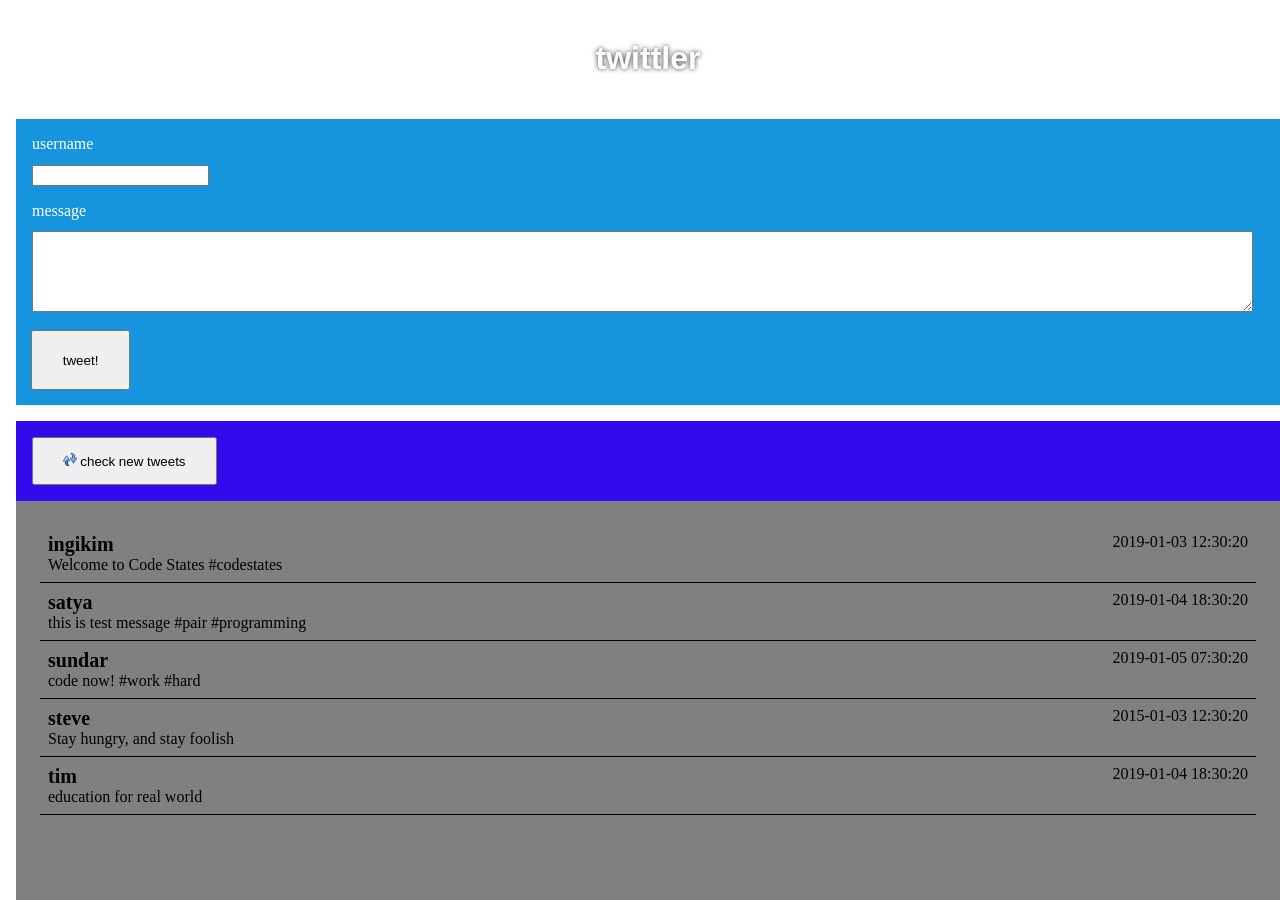
<file: interactive_pre_course/week3-2_build_web&app_with_DOM/tweet/index.html>
<!DOCTYPE html>
<html lang="en">

<head>
  <meta charset="utf-8" />
  <title>twittler</title>
  <meta name="viewport" content="width=device-width, initial-scale=1">
  <link rel="stylesheet" type="text/css" media="screen" href="main.css" />

</head>

<body>
  <div class="makeMargin" id="greeting">twittler</div>
  <section id="body">
    <div class="makeMargin" id="infobox">
      <div class="makeMargin">
        <div class="makeMarginBottom" >username</div>
        <input type="text" id="new_user">
      </div>
      <div class="makeMargin">
        <div class="makeMarginBottom" >message</div>
        <textarea cols="150" rows="5" id="new_tweet"></textarea>
      </div>
      <button class="makeMargin" id="submitButton">tweet!</button>
    </div>
  </section>
  <section class="makeMargin" id="footer">
    <div id="refreshZone">
      <div class="forCenter">
        <button id="refreshButton">
          <img class="refreshImage" src="./refresh.png" alt=".">
          check new tweets</button>
      </div>
    </div>
    <ul id="listZone">
    </ul>
  </section>
  <script src="script.js"></script>
</body>

</html>
</file>
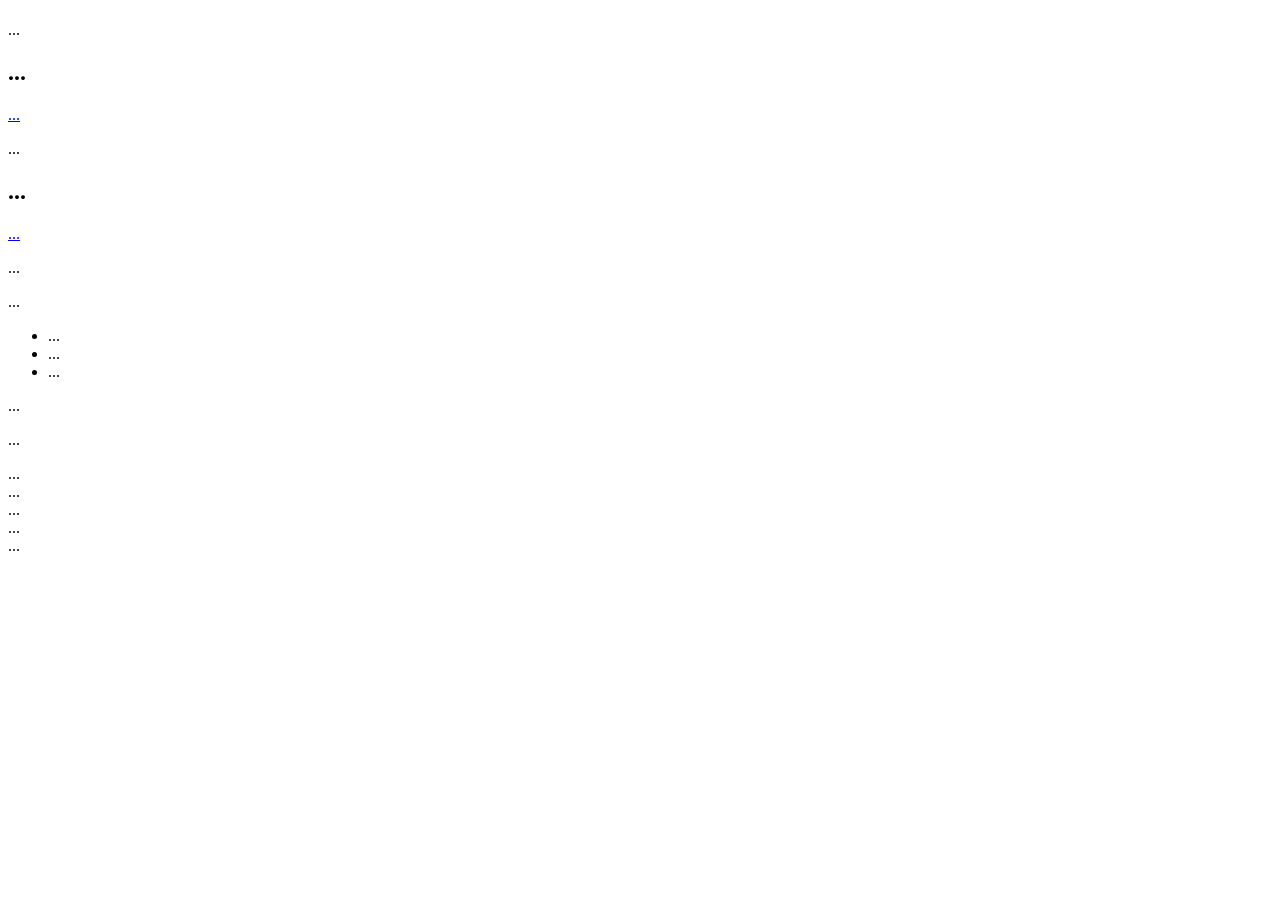
<file: interactive_pre_course/week2-3_create_a_web&app_shape/checkpoint_css_selector.html>
<!DOCTYPE html>
<html lang="en">
<head>
    <meta charset="UTF-8">
    <meta http-equiv="X-UA-Compatible" content="IE=edge">
    <meta name="viewport" content="width=device-width, initial-scale=1.0">
    <title>Document</title>
    <link rel="stylesheet" href="./checkpoint_css_selector.css">
</head>
<body>
    <header>
        <h1></h1>
        <p id="header_title_assi" class="intro">...</p>
    </header>
    <div id="container" class="mix-auto">
        <section>
            <h2>...</h2>
            <a href="#">...</a>
            <div>
                <p class="remark">...

                </p>
            </div>
        </section>
        <section class="show">
            <h2>...</h2>
            <a href="#">...</a>
            <p class="only">...</p>
            <p id="only" class="show">...</p>
        </section>
        <article>
            <ul class="mx-auto">
                <li id="first_li" class="item">...</li>
                <li class="item">...</li>
                <li class="item">...</li>
            </ul>
        </article>
        <p class="block_out">...</p>
    </div>
    <footer>
        <div class="left">
            <p>...</p>
        </div>
        <div class="center">
            <div>...</div>
            <div>...</div>
            <div>...</div>
            <div>...</div>
        </div>
        <div class="right">
            <div class="out">...</div>
        </div>
    </footer>
</body>
</html>
</file>
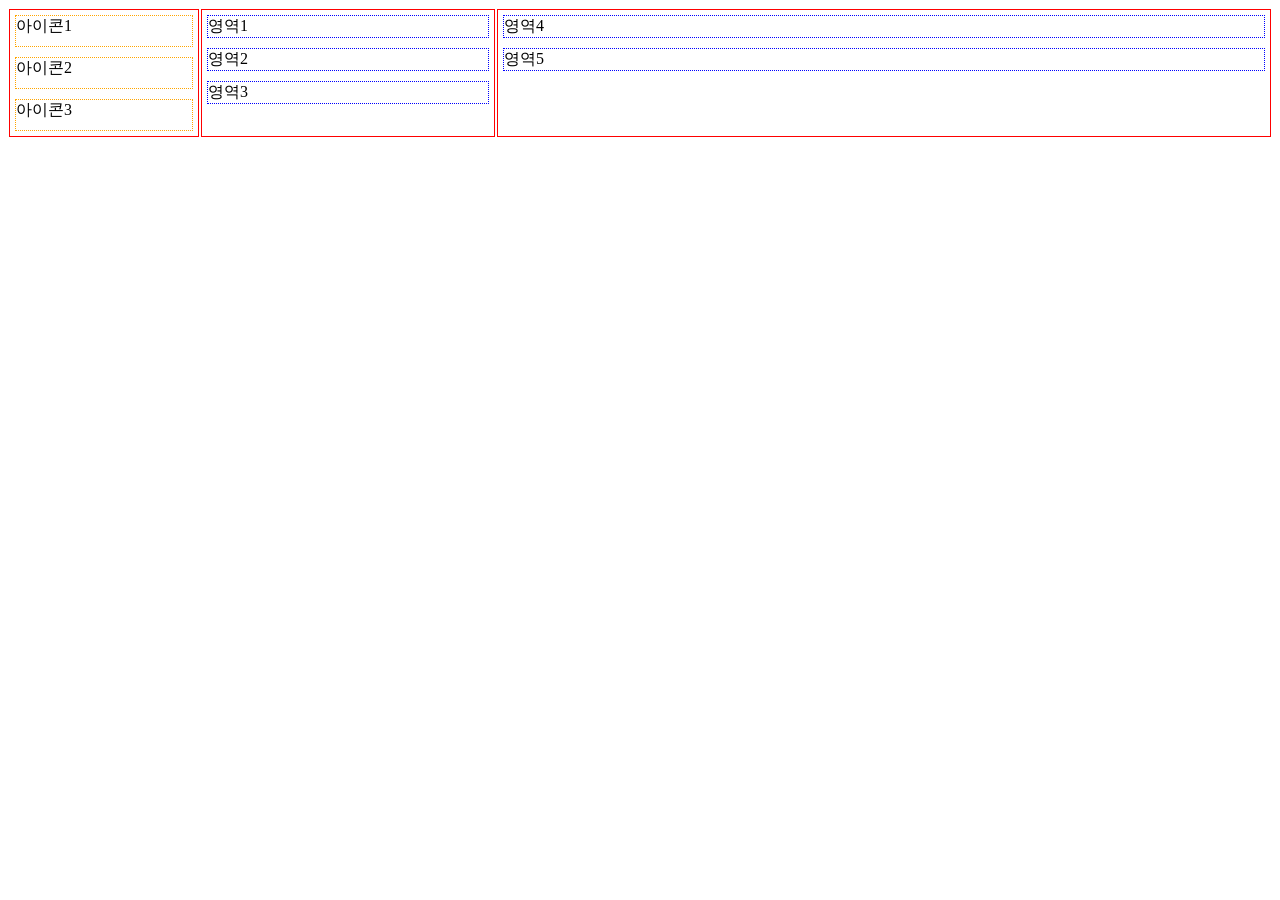
<file: interactive_pre_course/week2-3_create_a_web&app_shape/layout_practice.html>
<!DOCTYPE html>
<html lang="en">

<head>
    <meta charset="UTF-8">
    <meta http-equiv="X-UA-Compatible" content="IE=edge">
    <meta name="viewport" content="width=device-width, initial-scale=1.0">
    <link rel="stylesheet" href="./layout_practice.css">
    <title>Document</title>
</head>

<body>

    <section id='section1' class="bor_red">
        <div class="bor_orn">아이콘1</div>
        <div class="bor_orn">아이콘2</div>
        <div class="bor_orn">아이콘3</div>
    </section>
    <section id='section2' class="bor_red">
        <div class="bor_blu">영역1</div>
        <div class="bor_blu">영역2</div>
        <div class="bor_blu">영역3</div>
    </section>
    <section id='section3' class="bor_red">
        <div class="bor_blu">영역4</div>
        <div class="bor_blu">영역5</div>
    </section>

</body>

</html>
</file>
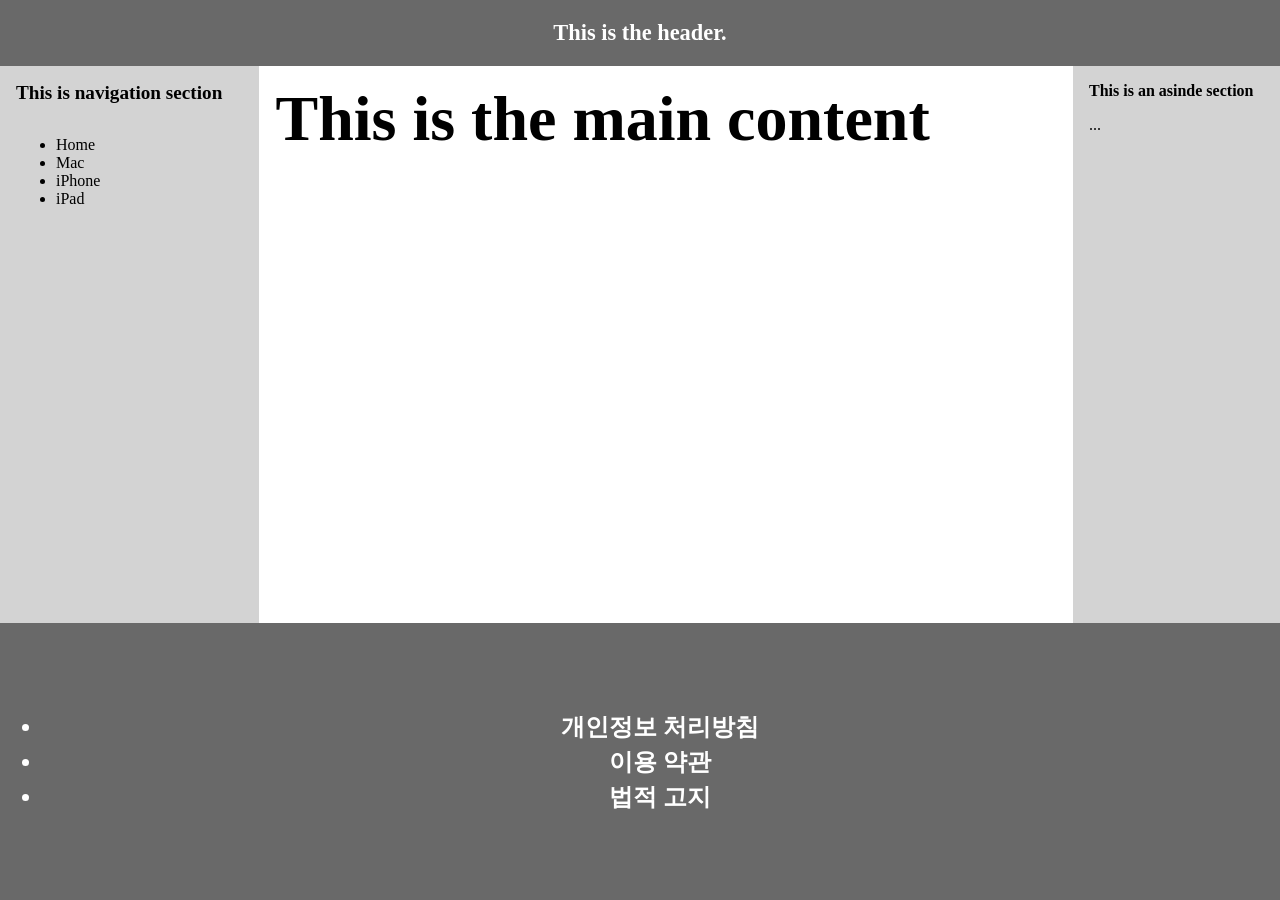
<file: interactive_pre_course/week1-2_html&css/html&css_practice/practice.html>
<!DOCTYPE html>
<html lang="en">
<head>
    <meta charset="UTF-8">
    <meta http-equiv="X-UA-Compatible" content="IE=edge">
    <meta name="viewport" content="width=device-width, initial-scale=1.0">
    <title>Modern CSS</title>
    <link rel="stylesheet" href="practice.css">
</head>
<body>
    <section id="top_header">
        <span class="header_contents">This is the header.</span>
    </section>
    <section id="middle_content">
        <div class="middle_contents_nagation">
            <div class="navigation_section">
                <span>This is navigation section</span>
            </div>
            <div class="nagation_list">
                <ul>
                    <li>Home</li>
                    <li>Mac</li>
                    <li>iPhone</li>
                    <li>iPad</li>
                </ul>   
            </div>
        </div>
        <div class="middle_contents_center">
                <h1 class="main_content_section">This is the main content</h1>
        </div>
        <div class="middle_contents_aside">
                <span class="aside_content">This is an asinde section</span>
                <span class="aside_etc">...</span>
        </div>
    </section>
    <section id="low_info">
        <ul class="info_section">
            <li class="info_list">개인정보 처리방침</li>
            <li class="info_list">이용 약관</li>
            <li class="info_list">법적 고지</li>
        </ul>
    </section>
    
</body>
</html>
</file>
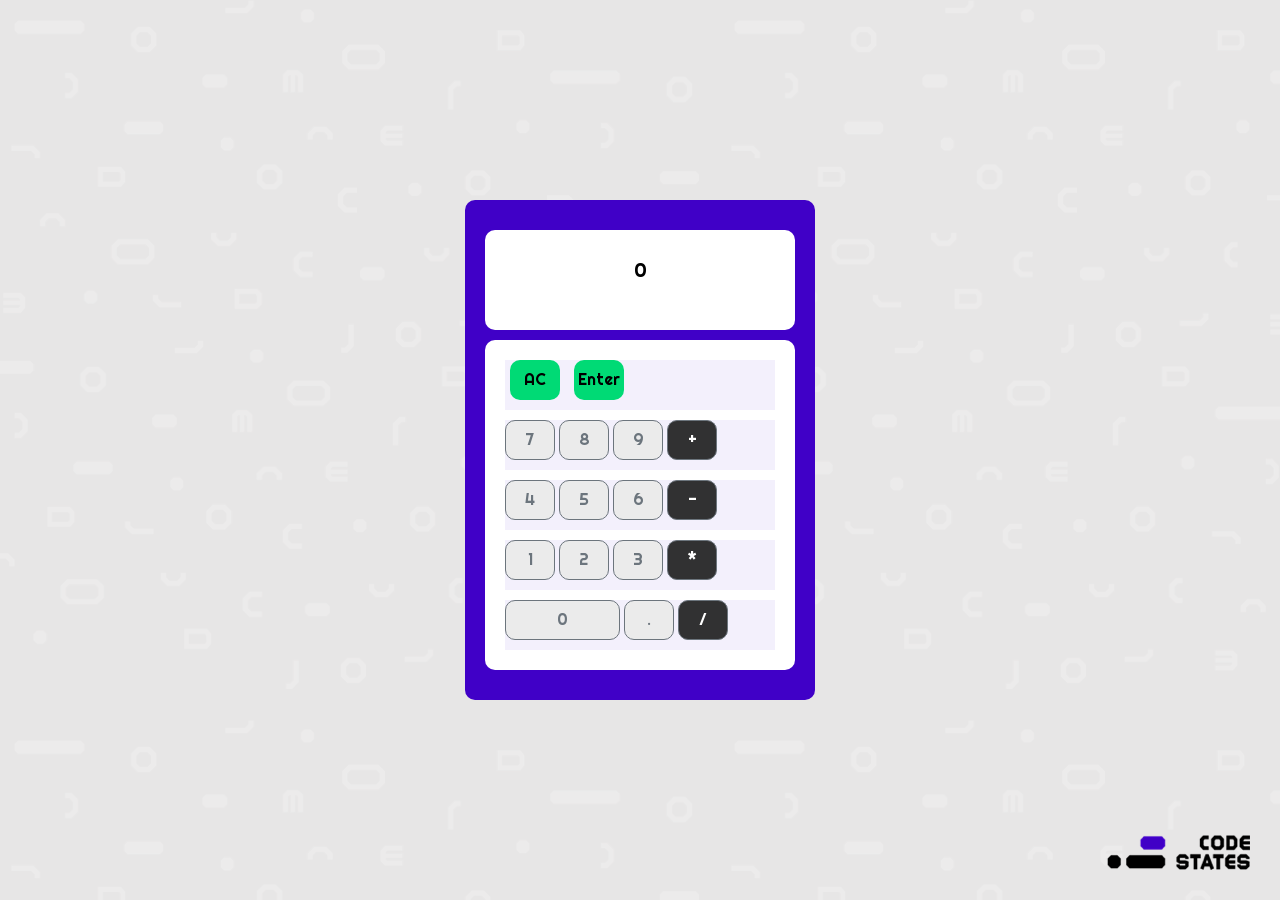
<file: interactive_pre_course/week1-2_html&css/pre-sprint-calculator-master/calculator.html>
<!DOCTYPE html>
<html lang="en">
<head>
    <meta charset="UTF-8">
    <meta name="viewport" content="width=device-width, initial-scale=1.0">
    <title>JavaScript Calculator</title>
    <link href="https://fonts.googleapis.com/css?family=Righteous" rel="stylesheet">
    <link rel="stylesheet" href="./yourStyle.css">
    <link href="https://cdn.jsdelivr.net/npm/bootstrap@5.0.0-beta2/dist/css/bootstrap.min.css" rel="stylesheet" integrity="sha384-BmbxuPwQa2lc/FVzBcNJ7UAyJxM6wuqIj61tLrc4wSX0szH/Ev+nYRRuWlolflfl" crossorigin="anonymous">

</head>
<body>
    <div class="container">
      <div class="calculator">
        <div class="calculator__display--bare">
          <span class="calculator__operend--left">0</span>
          <span class="calculator__operator">+</span>
          <span class="calculator__operend--right">0</span>
          <span class="calculator__equal">=</span>
          <span class="calculator__result">0</span>
        </div>
        <div class="calculator__display--intermediate">0</div>
        <div class="calculator__buttons">
          <div class="clear__and__enter">
            <button class="clear">AC</button>
            <button class="calculate">Enter</button>
          </div>
          <div class="button__row">
            <button class="number btn btn-outline-secondary">7</button>
            <button class="number btn btn-outline-secondary">8</button>
            <button class="number btn btn-outline-secondary">9</button>
            <button class="operator btn btn-outline-secondary"">+</button>
          </div>
          <div class="button__row">
            <button class="number btn btn-outline-secondary">4</button>
            <button class="number btn btn-outline-secondary">5</button>
            <button class="number btn btn-outline-secondary">6</button>
            <button class="operator btn btn-outline-secondary"">-</button>
          </div>
          <div class="button__row">
            <button class="number btn btn-outline-secondary">1</button>
            <button class="number btn btn-outline-secondary">2</button>
            <button class="number btn btn-outline-secondary">3</button>
            <button class="operator btn btn-outline-secondary"">*</button>
          </div>
          <div class="button__row">
            <button class="number double btn btn-outline-secondary">0</button>
            <button class="decimal btn btn-outline-secondary">.</button>
            <button class="operator btn btn-outline-secondary"">/</button>
          </div>
        </div>
      </div>
      <img class="logo" src="data/codestates-logo.png">
    </div>
    <script src='./script.js'></script>
</body>
</html>
</file>
<file: interactive_pre_course/week3-2_build_web&app_with_DOM/tweet/main.css>
#greeting {
  font-size: 2em;
  font-family: sans-serif;
  font-weight: bold;
  /* border: 2px solid #ccc; */
  border-radius: 1em;
  color: white;
  /* background-color: #eee; */
  text-shadow: 0 0 5px #333;
  text-align: center;
  margin: 0.5em;
  padding: 0.5em;
  flex-grow: 0.1;
}

body {
  display: flex;
  flex-direction: column;
  width: 100vw;
  height: 100vh;
}

#infobox {
  display: flex;
  flex-direction: column;
  background-color: rgb(22, 148, 221);
  padding: 0.5em;
  flex-grow: 1;
  color: white;
}

#footer {
  background-color: gray;
  flex-grow: 2.5;
  display: flex;
  flex-direction: column;
}

.makeMargin {
  margin: 0.5em;
}

.makeSmallMargin {
  padding: 0.5em;
}

.makeMarginBottom {
  margin-bottom: 0.7em;
}

#submitButton {
  width: 8%;
  flex-basis: 4.5em;
}

#refreshZone {
  background-color: rgb(51, 10, 236);
  flex-basis: 3em;
  padding: 1em;
}

#refreshButton {
  width: 15%;
  height: 100%;
}

.forCenter {
  /* margin: 1em; */
  height: 100%;
  width: 100%;
}

.refreshImage {
  max-width: 1em;
  max-height: 1em;
}

.listItem {
  display: flex;
  flex-direction: row;
  border-bottom: 1px solid black;
  justify-content: space-between;
}

ul {
  list-style: none;
}

#listZone {
  padding: 0;
  margin: 1.5em;
}

.tweetUser {
  font-size: 20px;
  font-weight: bold;
  text-decoration: none;
  color: black;
}

a:hover {
  color: aqua;
}
</file>
<file: interactive_pre_course/week2-3_create_a_web&app_shape/checkpoint_css_selector.css>
section h2{
    border: black 5px;
}
</file>
<file: interactive_pre_course/week2-3_create_a_web&app_shape/layout_practice.css>
.bor_red{
    border: 1px solid red ;
}

.bor_orn{
    border: 1px dotted orange;
    margin: 5px;
    flex-basis: 30px;
}

.bor_blu{
    border: 1px dotted blue;
    margin: 5px;
}

body{
    display: flex;

}

#section1{
    margin: 1px;
    flex-grow: 0.5;
    display: flex;
    flex-direction: column;
}

#section2{
    margin: 1px;
    flex-grow: 1;
    display: flex;
    flex-direction: column;
}

#section3{
    margin: 1px;
    flex-grow: 3;
    display: flex;
    flex-direction: column;
}
</file>
<file: interactive_pre_course/week1-2_html&css/html&css_practice/practice.css>
html,body{
    margin: 0;
    height: 100%;
    overflow: hidden;
    display: flex;
    flex-direction: column;
}
#top_header{
    background-color: dimgrey;
    width: 100%;
    flex-grow: 0.1;
    display: flex;
    justify-content: center;
    align-items: center;
}
.header_contents{
    color: white;
    text-align: center;
    font-size: 1.4rem;
    font-weight: bold;
}
#middle_content{
    width: 100%;
    flex-grow: 1;
    display: flex;
    flex-direction: row;
    margin: 0;
}
.middle_contents_nagation{
    background-color: lightgrey;
    flex-grow: 0.7;
    display: flex;
    flex-direction: column;
}
.navigation_section{
    margin-top: 1rem;
    margin-left: 1rem;
    font-size: 1.2rem;
    font-weight: bold;
}
.nagation_list{
    margin-top: 1rem;
    margin-left: 1rem;
}
.main_content_section{
    font-size: 4rem;
    margin-top: 1rem;
    margin-left: 1rem;
}
.middle_contents_center{
    flex-grow: 2.7;
}
.middle_contents_aside{
    background-color: lightgrey;
    flex-grow: 0.5;
    display: flex;
    flex-direction: column;
}
.aside_content{
    margin-top: 1rem;
    margin-left: 1rem;
    font-weight: bold;
}
.aside_etc{
    margin-top: 1rem;
    margin-left: 1rem;
}
#low_info{
    background-color: dimgrey;
    width: 100%;
    flex-grow: 0.3;
    display: flex;
    justify-content: center;
    align-items: center;
}
.info_section{
    color: white;
    font-weight: bold;
    font-size: 1.5rem;
    width: 100%;
    padding-left: auto;
    padding-right: auto;
}
.info_list{
    margin: 0.2rem;
    text-align: center;
}
</file>
<file: interactive_pre_course/week1-2_html&css/pre-sprint-calculator-master/yourStyle.css>
/* TODO : CSS파일을 편집하여 원하는 스타일의 계산기를 만들어보세요 :) */

/* global */
* {
  margin: 0;
  padding: 0;
  border: 0px;
  box-sizing: border-box;
  font-family: 'Righteous', cursive;
  color: #000;
}

body {
  background-image: url('./data/codestates-motif.png');
}


  /* Calculator styles */


.container {
  height: 100vh;
  display: flex;
  justify-content: center;
  align-items: center;
}

.calculator {
  background-color: #4000c7;
  width: 350px;
  height: 500px;
  border-radius: 10px;
  padding: 30px 20px;
}

.calculator__display--bare {
  display: none;
  background-color: #ffffff;
  text-align: center;
  vertical-align: middle;
  height: 100px;
  width: 100%;
  border-radius: 10px;
  font-size: 20px;
  padding: 25px 15px;
  overflow: hidden;
  overflow-wrap: break-word;
}

.calculator__display--bare > span {
  display: inline-block;
  text-align: center;
  background-color: #f3f0fc;
  margin: 5px;
  width: 40px;
  height: 45px;
  border-radius: 10px;
  font-size: 20px;
  padding: 10px 5px;
}

.calculator__display--intermediate {
  /* display: none;  */
  background-color: #ffffff;
  height: 100px;
  width: 100%;
  border-radius: 10px;
  font-size: 20px;
  text-align: center;
  vertical-align: middle;
  padding: 25px 15px;
  overflow: hidden;
  overflow-wrap: break-word;
}

.calculator__buttons {
  background-color: #ffffff;
  width: 100%;
  height: 330px;
  margin-top: 10px;
  padding: 10px;
  border-radius: 10px;
}

.clear__and__enter {
  height: 50px;
  margin: 10px;
  background-color: #f3f0fc;
}

.clear__and__enter > button {
  border-radius: 10px;
  width: 50px;
  height: 40px;
  margin: 0px 5px;
  background-color: #00da75;
  cursor: pointer;
  outline: none;
}

.button__row {
  height: 50px;
  margin: 10px;
  background-color: #f3f0fc;
}

.button__row > button {
  width: 50px;
  height: 40px;
  border-radius: 10px;
  cursor: pointer;
  outline: none;
  background-color: #ebebeb;
}

.button__row > .operator {
  color: #ffffff;
  background-color: #313132;
}

.button__row > .double {
  width: 115px;
}

.button__row > .isPressed {
  background-color: #00da75;
}

.logo {
  position: fixed;
  padding: 30px;
  bottom: 0px;
  right: 0px;
}
</file>
